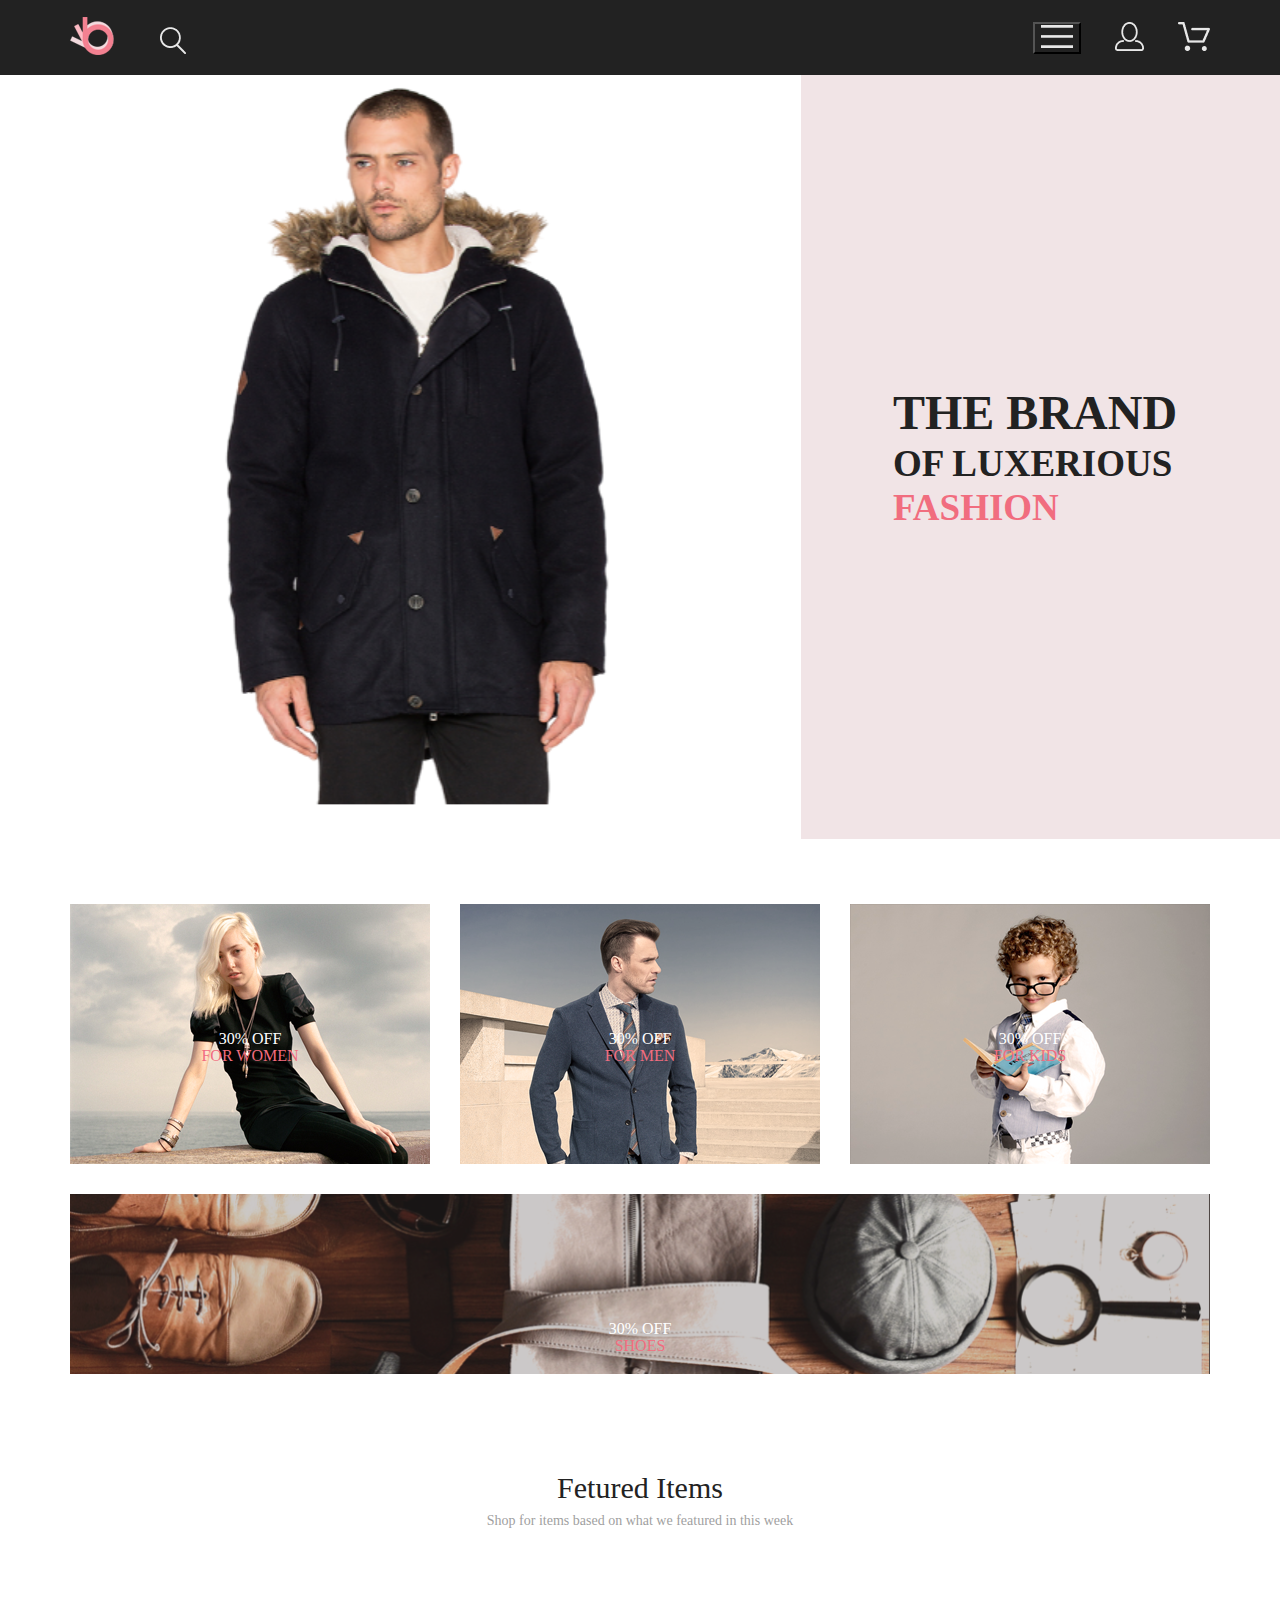
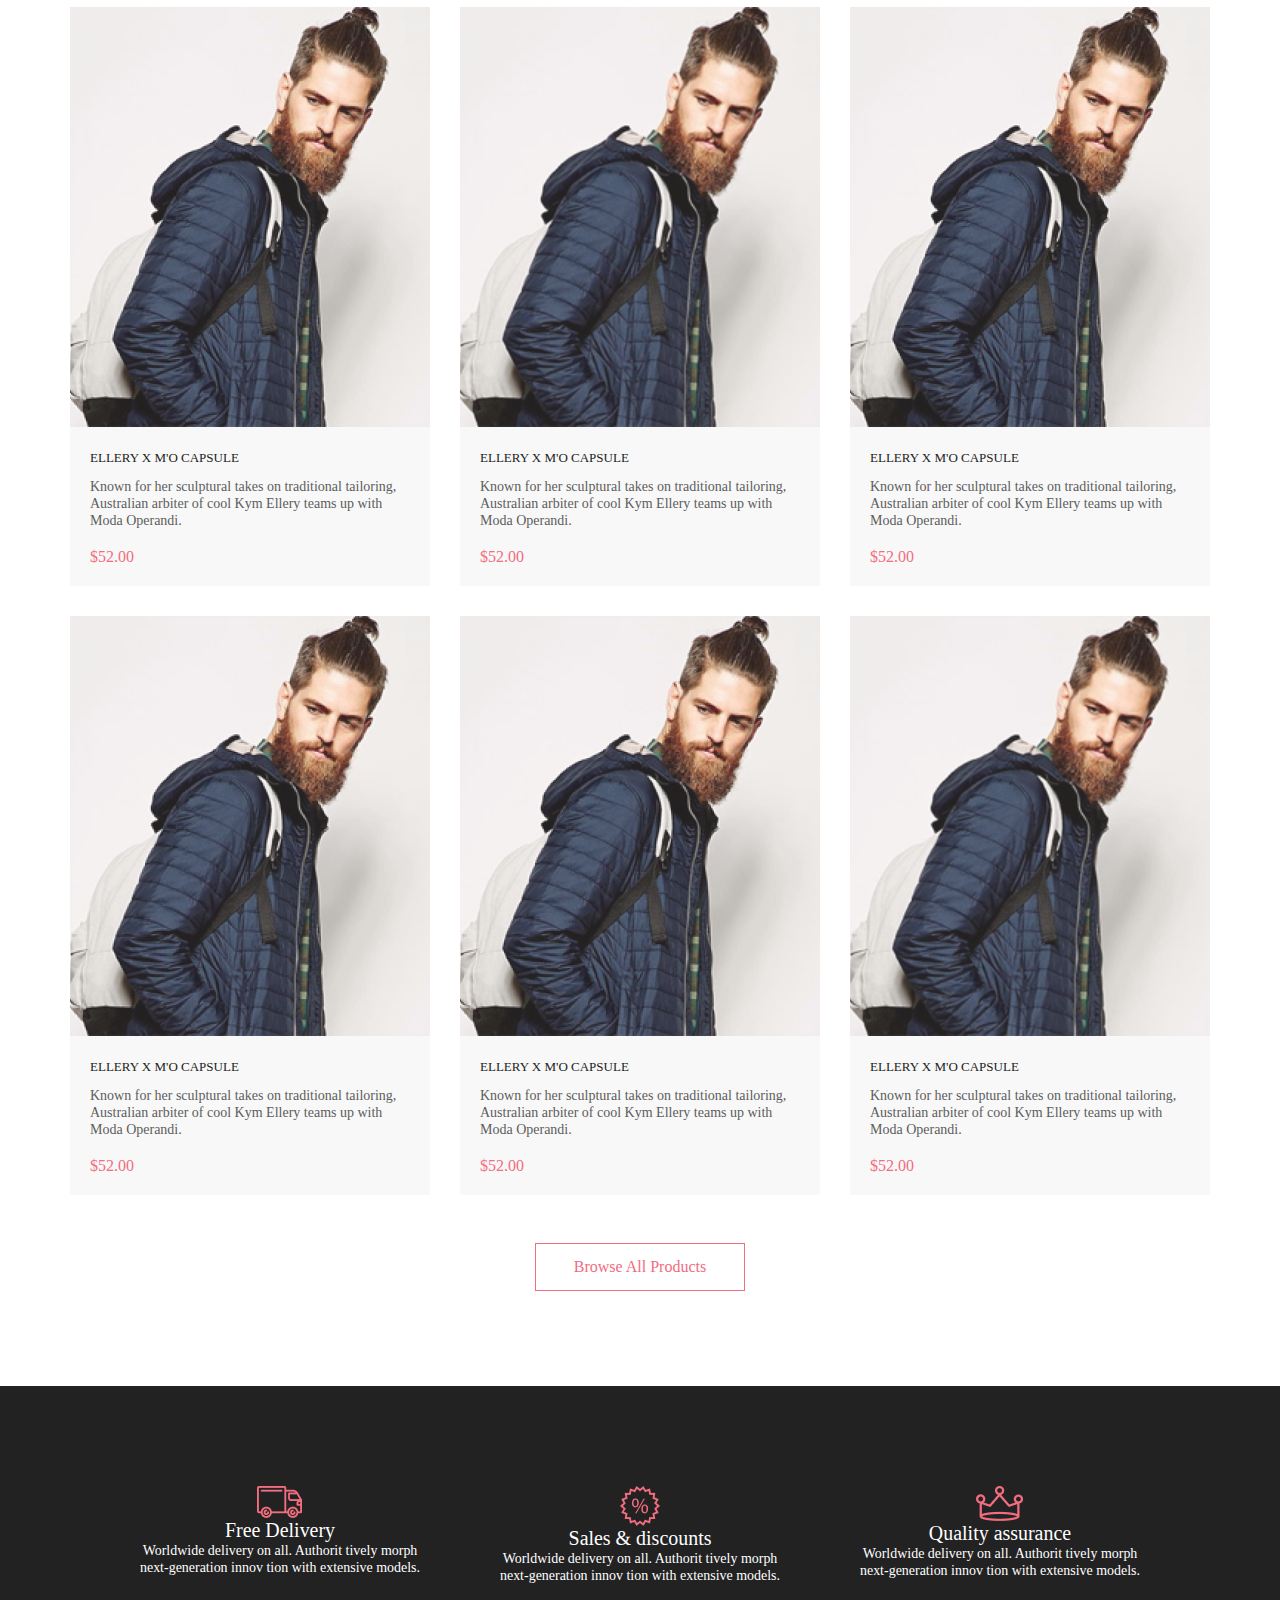
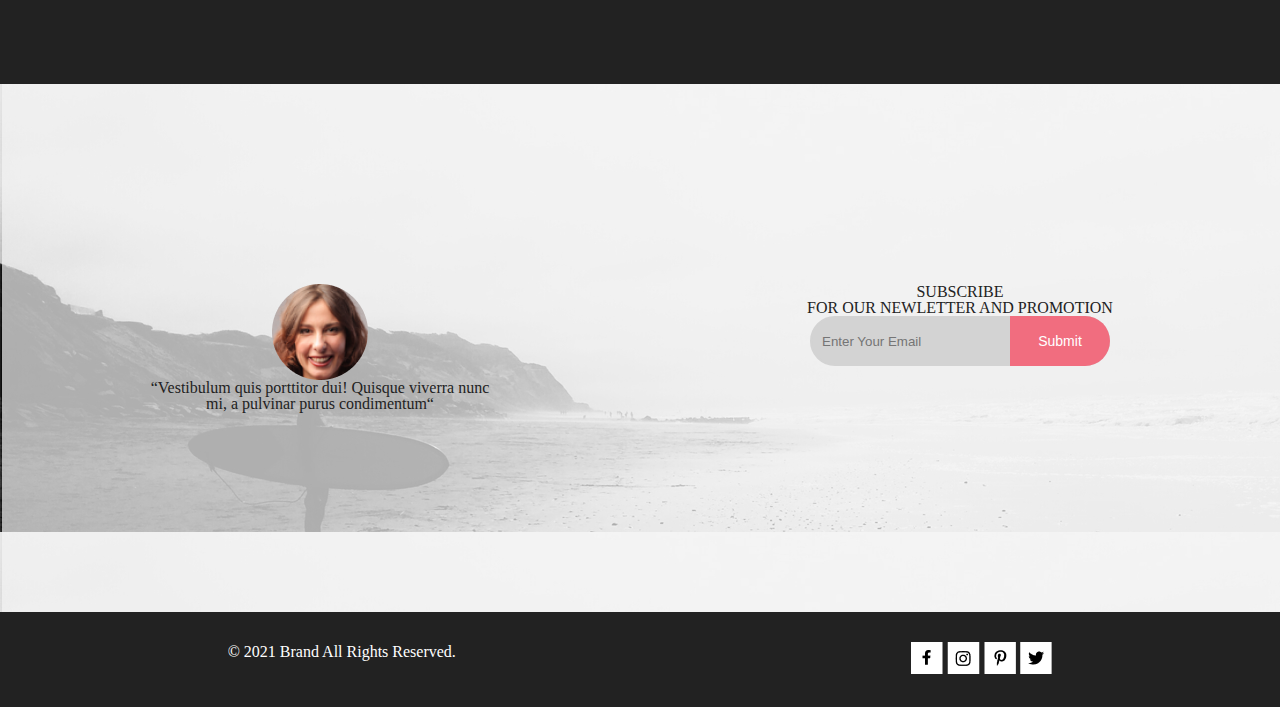
<file: index.html>
<!DOCTYPE html>
<html lang="en">

<head>
    <meta charset="UTF-8">
    <meta http-equiv="X-UA-Compatible" content="IE=edge">
    <meta name="viewport" content="width=device-width, initial-scale=1.0">
    <title>Document</title>
    <link rel="preconnect" href="https://fonts.googleapis.com">
    <link rel="preconnect" href="https://fonts.gstatic.com" crossorigin>
    <link
        href="https://fonts.googleapis.com/css2?family=Lato:ital,wght@0,100;0,300;0,400;0,700;0,900;1,100;1,300;1,400;1,700;1,900&display=swap"
        rel="stylesheet">
    <link rel="stylesheet" href="http://ваш_сайт/css/font-awesome.css">
    <link rel="stylesheet" href="http://ваш_сайт/css/font-awesome.min.css">
    <link rel="stylesheet" href="./css/style.css">
</head>

<body>
    <header class="header">
        <div class="container header__wrp">
            <div>
                <img class="header__logo" src="./img/logoof.png" alt="img0">
                <img class="header__loupe" src="./img/loupe.png" alt="img1">
            </div>
            <ul class="header__list">
                <li class="header__item">
                    <button class="header__button">
                        <img src="./img/palki.png" alt="button">
                    </button>
                </li>
                <li class="header__item">
                    <a class="header__link" href="">
                        <img src="./img/prof.png" alt="img2">
                    </a>
                </li>
                <li class="header__item">
                    <a class="header__link" href="">
                        <img src="./img/korz.png" alt="img3">
                    </a>
                </li>
            </ul>
            <nav class="header__nav">
                <h2 class="header__title">Menu</h2>
                <ul class="header__nav-list">
                    <li class="header__nav-item nav-sub-item">
                        <a class="nav-sub-item__title" href="">MAN</a>
                        <ul class="nav-sub-item__list">
                            <li class="nav-sub-item__item">
                                <a href=""></a>
                            </li>
                            <li class="nav-sub-item__item">
                                <a href=""></a>
                            </li>
                            <li class="nav-sub-item__item">
                                <a href=""></a>
                            </li>
                            <li class="nav-sub-item__item">
                                <a href=""></a>
                            </li>
                        </ul>
                    </li>
                    <li class="header__nav-item">
                        <a href="">WOMAN</a>
                        <ul>
                            <li>
                                <a href=""></a>
                            </li>
                            <li>
                                <a href=""></a>
                            </li>
                            <li>
                                <a href=""></a>
                            </li>
                            <li>
                                <a href=""></a>
                            </li>
                            <li>
                                <a href=""></a>
                            </li>
                        </ul>
                    </li>
                    <li class="header__nav-item">
                        <a href="">KIDS</a>
                        <ul>
                            <li>
                                <a href=""></a>
                            </li>
                            <li>
                                <a href=""></a>
                            </li>
                            <li>
                                <a href=""></a>
                            </li>
                            <li>
                                <a href=""></a>
                            </li>
                            <li>
                                <a href=""></a>
                            </li>
                            <li>
                                <a href=""></a>
                            </li>
                        </ul>
                    </li>
                </ul>
            </nav>
        </div>
    </header>
    <main>
        <section class="brand">
            <img class="brand__img" src="./img/img1muz.svg" alt="kartina">
            <div class="brand__title-wrp">
                <h1 class="brand__title">The brand <span class="brand__subtitle">of luxerious <span
                            class="brand__subtitle-pink">
                            fashion</span></span></h1>
            </div>
        </section>
        <section class="sales">
            <div class="container">
                <h2 class="visually-hidden">sales</h2>
                <ul class="sales__list">
                    <li class="sales__item sales__item--women">
                        <p class="sales__item-title">30% off</p>
                        <p class="sales__item-text">for women</p>
                    </li>
                    <li class="sales__item sales__item--men">
                        <p class="sales__item-title">30% off</p>
                        <p class="sales__item-text">for men</p>
                    </li>
                    <li class="sales__item sales__item--kids">
                        <p class="sales__item-title">30% off</p>
                        <p class="sales__item-text">for kids</p>
                    </li>
                    <li class="sales__item sales__item--shoes">
                        <p class="sales__item-title">30% off</p>
                        <p class="sales__item-text">shoes</p>
                    </li>
                </ul>
            </div>
        </section>
        <section class="catalogue">
            <div class="container">
                <h2 class="catalogue__title"> Fetured Items </h2>
                <p class="catalogue-text"> Shop for items based on what we featured in this week </p>
                <ul class="catalogue__list">
                    <li class="catalogue__item">
                        <img class="catalogue__item-image" src="./img/tovmuz.png" alt="product">
                        <div class="catalogue__item-text">
                            <h3 class="catalogue__item-title">ELLERY X M'O CAPSULE</h3>
                            <p class="catalogue__text">Known for her sculptural takes on traditional tailoring,
                                Australian
                                arbiter of cool Kym Ellery teams up with Moda Operandi.</p>
                            <p class="catalogue__price">$52.00</p>
                        </div>
                    </li>
                    <li class="catalogue__item">
                        <img class="catalogue__item-image" src="./img/tovmuzsvg.svg" alt="product">
                        <div class="catalogue__item-text">
                            <h3 class="catalogue__item-title">ELLERY X M'O CAPSULE</h3>
                            <p class="catalogue__text">Known for her sculptural takes on traditional tailoring,
                                Australian
                                arbiter of cool Kym Ellery teams up with Moda Operandi.</p>
                            <p class="catalogue__price">$52.00</p>
                        </div>
                    </li>
                    <li class="catalogue__item">
                        <img class="catalogue__item-image" src="./img/tovmuz.png" alt="product">
                        <div class="catalogue__item-text">
                            <h3 class="catalogue__item-title">ELLERY X M'O CAPSULE</h3>
                            <p class="catalogue__text">Known for her sculptural takes on traditional tailoring,
                                Australian
                                arbiter of cool Kym Ellery teams up with Moda Operandi.</p>
                            <p class="catalogue__price">$52.00</p>
                        </div>
                    </li>
                    <li class="catalogue__item">
                        <img class="catalogue__item-image" src="./img/tovmuz.png" alt="product">
                        <div class="catalogue__item-text">
                            <h3 class="catalogue__item-title">ELLERY X M'O CAPSULE</h3>
                            <p class="catalogue__text">Known for her sculptural takes on traditional tailoring,
                                Australian
                                arbiter of cool Kym Ellery teams up with Moda Operandi.</p>
                            <p class="catalogue__price">$52.00</p>
                        </div>
                    </li>
                    <li class="catalogue__item">
                        <img class="catalogue__item-image" src="./img/tovmuz.png" alt="product">
                        <div class="catalogue__item-text">
                            <h3 class="catalogue__item-title">ELLERY X M'O CAPSULE</h3>
                            <p class="catalogue__text">Known for her sculptural takes on traditional tailoring,
                                Australian
                                arbiter of cool Kym Ellery teams up with Moda Operandi.</p>
                            <p class="catalogue__price">$52.00</p>
                        </div>
                    </li>
                    <li class="catalogue__item">
                        <img class="catalogue__item-image" src="./img/tovmuzsvg.svg">
                        <div class="catalogue__item-text">
                            <h3 class="catalogue__item-title">ELLERY X M'O CAPSULE</h3>
                            <p class="catalogue__text">Known for her sculptural takes on traditional tailoring,
                                Australian
                                arbiter of cool Kym Ellery teams up with Moda Operandi.</p>
                            <p class="catalogue__price">$52.00</p>
                        </div>
                    </li>
                </ul>
                <div class="catalogue__button-main">
                    <a class="catalogue__button" href="">Browse All Products</a>
                </div>
            </div>
        </section>
    </main>
    <footer>
        <section class="adv">
            <div class="adv__item">
                <img class="adv__item-img" src="./img/Forma 1.png" alt="123">
                <h3 class="adv__item-title">Free Delivery</h3>
                <p class="adv__item-text">Worldwide delivery on all. Authorit tively morph next-generation innov
                    tion
                    with extensive models.
                </p>
            </div>
            <div class="adv__item">
                <img class="adv__item-img" src="./img/Forma 1 (1).png" alt="123">
                <h3 class="adv__item-title">Sales & discounts</h3>
                <p class="adv__item-text">Worldwide delivery on all. Authorit tively morph next-generation innov
                    tion
                    with extensive models.
                </p>
            </div>
            <div class="adv__item">
                <img class="adv__item-img" src="./img/Forma 1 (2).png" alt="123">
                <h3 class="adv__item-title">Quality assurance</h3>
                <p class="adv__item-text">Worldwide delivery on all. Authorit tively morph next-generation innov
                    tion
                    with extensive models.
                </p>
            </div>
        </section>
        <section class="sub">
            <div class="sub__part">
                <img class="sub__comment-img" src="./img/Intersect.png" alt="prtrt">
                <p class="sub__comment-text">“Vestibulum quis porttitor dui! Quisque viverra nunc mi, a pulvinar purus
                    condimentum“</p>
            </div>
            <div class="sub__part">
                <p class="sub__form-text">SUBSCRIBE <br>
                    FOR OUR NEWLETTER AND PROMOTION</p>

                <form class="sub__form-send">
                    <input type="text" placeholder="Enter Your Email">
                    <button type="submit">Submit</button>
                </form>

            </div>
        </section>
        <section class="conts">
            <div class="conts__el">
                <p class="conts__reserved-text">© 2021 Brand All Rights Reserved.</p>
            </div>
            <div class="conts__el">
                <img class="conts__el-icon" src="./img/5.png" alt="12">
                <a class="conts__el-link" href="">
                    <i class="fa fa-facebook-official" aria-hidden="true"></i>
                </a>
                <img class="conts__el-icon" src="./img/4.png" alt="12">
                <a class="conts__el-link" href="">
                    <i class="fa fa-instagram" aria-hidden="true"></i>
                </a>
                <img class="conts__el-icon" src="./img/6.png" alt="12">
                <a class="conts__el-link" href="">
                    <i class="fa fa-pinterest-p" aria-hidden="true"></i>
                </a>
                <img class="conts__el-icon" src="./img/2.png" alt="12">
                <a class="conts__el-link" href="">
                    <i class="fa fa-twitter-square" aria-hidden="true"></i>
                </a>
            </div>
        </section>
    </footer>
</body>

</html>
</file>
<file: css/style.css>
:root {
  --black: #222222;
  --light-pink: #F1E4E6;
  --dark-pink: #F16D7F;
  --sales-bkg-color: #4F4745;
  --light-grey-bkg: #F8F8F8;
  --bkg3: url(../img/photo\ subscribe.jpg);
}

body {
  font-family: "Lato", sans-serif;
  font-size: 14px;
  line-height: 17px;
  font-weight: 400;
  color: var(--black);
}

.container {
  width: 1140px;
  margin: 0 auto;
}

.header {
  background-color: var(--black);
}

.header__wrp {
  display: flex;
  justify-content: space-between;
  min-height: 75px;
  align-items: center;
}

.header__logo {
  margin: 0 41px 0 0;
}

.header__button {
  background-color: var(--black);
}

.header__list {
  display: flex;
}

.header__link {
  margin: 0 0 0 34px;
}

.header__nav {
  display: none;
}

.brand {
  display: flex;
  margin-bottom: 65px;
}

.brand__title-wrp {
  flex-grow: 1;
  padding: 0 0 0 92px;
  display: flex;
  align-items: center;
  background-color: var(--light-pink);
}

.brand__title {
  font-size: 48px;
  font-weight: 900;
  line-height: 58px;
  text-transform: uppercase;
}

.brand__subtitle {
  display: block;
  font-size: 37px;
  font-weight: 700;
  line-height: 44px;
}

.brand__subtitle-pink {
  color: var(--dark-pink);
}

.visually-hidden {
  position: absolute;
  white-space: nowrap;
  width: 1px;
  height: 1px;
  overflow: hidden;
  border: 0;
  padding: 0;
  clip: rect(0 0 0 0);
  clip-path: inset(50%);
  margin: -1px;
}

.sales__list {
  display: flex;
  justify-content: space-between;
  flex-wrap: wrap;
}

.sales__item-title {
  font-weight: 400;
  font-size: 16px;
  line-height: 19px;
  text-align: center;
  color: #FFFFFF;
  margin-top: 105px;
  text-transform: uppercase;
}

.sales__item-text {
  color: var(--dark-pink);
  text-align: center;
  text-transform: uppercase;
}

.sales__item {
  padding: 20px;
  box-sizing: border-box;
  width: 360px;
  min-height: 260px;
  background: var(--sales-bkg-color);
}

.sales__item--women {
  background-image: url(../img/zhen.jpg);
  background-position: center;
  background-size: cover;
}

.sales__item--men {
  background-image: url(../img/muz.svg);
  background-position: center;
  background-size: cover;
}

.sales__item--kids {
  background-image: url(../img/kids.svg);
  background-position: center;
  background-size: cover;
}

.sales__item--shoes {
  min-height: 180px;
  width: 100%;
  margin-top: 30px;
  background-image: url(../img/shoes.svg);
  background-position: center;
  background-size: cover;
}

.catalogue {
  margin-top: 96px;
}

.catalogue-text {
  color: #9F9F9F;
  font-weight: 400;
  font-size: 14px;
  line-height: 17px;
  display: flex;
  justify-content: center;
  margin-top: 6px;
}

.catalogue__list {
  display: flex;
  justify-content: space-between;
  flex-wrap: wrap;
  margin-top: 48px;
}

.catalogue__item {
  width: 360px;
  min-height: 420px;
  margin: 30px 0 0 0;
  background-color: var(--light-grey-bkg);
}

.catalogue__title {
  font-weight: 400;
  font-size: 30px;
  line-height: 36px;
  display: flex;
  justify-content: center;
}

.catalogue__item-title {
  font-weight: 400;
  font-size: 13px;
  line-height: 16px;
  margin-bottom: 12px;
}

.catalogue__text {
  color: #5D5D5D;
  font-weight: 300;
  font-size: 14px;
  line-height: 17px;
  margin-bottom: 18px;
}

.catalogue__price {
  font-weight: 400;
  font-size: 16px;
  line-height: 19px;
  color: var(--dark-pink);
}

.catalogue__item-text {
  margin: 20px;
}

.catalogue__button-main {
  display: flex;
  justify-content: center;
}

.catalogue__button {
  text-align: center;
  margin-top: 48px;
  margin-bottom: 95px;
  text-decoration: none;
  border: 1px solid var(--dark-pink);
  padding: 15px 38px 15px 38px;
  color: var(--dark-pink);
}

.catalogue__button:hover {
  background-color: var(--dark-pink);
  color: var(--light-pink);
}

footer {
  background-color: var(--black);
}

.adv {
  display: flex;
  justify-content: center;
  color: white;
}

.adv__item {
  width: 360px;
  display: flex;
  flex-direction: column;
  align-items: center;
  padding: 30px;
  margin: 70px 0 70px 0;
}

.adv__item-title {
  font-weight: 400;
  font-size: 19.96px;
  line-height: 24px;
}

.adv__item-text {
  font-weight: 300;
  font-size: 13.972px;
  line-height: 17px;
  text-align: center;
}

.sub {
  background-image: var(--bkg3);
  display: flex;
  justify-content: space-around;
}

.sub__part {
  display: flex;
  margin: 200px 90px 200px 90px;
  flex-direction: column;
  align-items: center;
  width: 360px;
  text-align: center;
}

.conts {
  display: flex;
  justify-content: space-around;
}

.conts__reserved-text {
  color: white;
  font-weight: 400;
  font-size: 16px;
  line-height: 19px;
}

.conts__el {
  margin: 30px 0 30px 0;
}

.conts__el-link {
  text-decoration: none;
}

.reg {
  display: flex;
  justify-content: space-around;
}

* {
  box-sizing: border-box;
}

.sub__form-send {
  position: relative;
  width: 300px;
  margin: 0 auto;
}

.sub__form-send input {
  width: 100%;
  height: 50px;
  padding-left: 10px;
  border: 2px solid #d3d3d3;
  border-radius: 45px;
  outline: none;
  background: #d3d3d3;
  color: #9E9C9C;
}

.sub__form-send button {
  position: absolute;
  top: 0;
  right: 0px;
  width: 100px;
  height: 50px;
  border: none;
  background: var(--dark-pink);
  border-radius: 0 45px 45px 0;
  color: white;
  font-weight: 400;
  font-size: 14px;
  line-height: 17px;
  text-align: center;
}

/* http://meyerweb.com/eric/tools/css/reset/ 
   v2.0 | 20110126
   License: none (public domain)
*/
html,
body,
div,
span,
applet,
object,
iframe,
h1,
h2,
h3,
h4,
h5,
h6,
p,
blockquote,
pre,
a,
abbr,
acronym,
address,
big,
cite,
code,
del,
dfn,
em,
img,
ins,
kbd,
q,
s,
samp,
small,
strike,
strong,
sub,
sup,
tt,
var,
b,
u,
i,
center,
dl,
dt,
dd,
ol,
ul,
li,
fieldset,
form,
label,
legend,
table,
caption,
tbody,
tfoot,
thead,
tr,
th,
td,
article,
aside,
canvas,
details,
embed,
figure,
figcaption,
footer,
header,
hgroup,
menu,
nav,
output,
ruby,
section,
summary,
time,
mark,
audio,
video {
  margin: 0;
  padding: 0;
  border: 0;
  font-size: 100%;
  font: inherit;
  vertical-align: baseline;
}

/* HTML5 display-role reset for older browsers */
article,
aside,
details,
figcaption,
figure,
footer,
header,
hgroup,
menu,
nav,
section {
  display: block;
}

body {
  line-height: 1;
}

ol,
ul {
  list-style: none;
}

blockquote,
q {
  quotes: none;
}

blockquote:before,
blockquote:after,
q:before,
q:after {
  content: "";
  content: none;
}

table {
  border-collapse: collapse;
  border-spacing: 0;
}

/*# sourceMappingURL=style.css.map */
</file>
